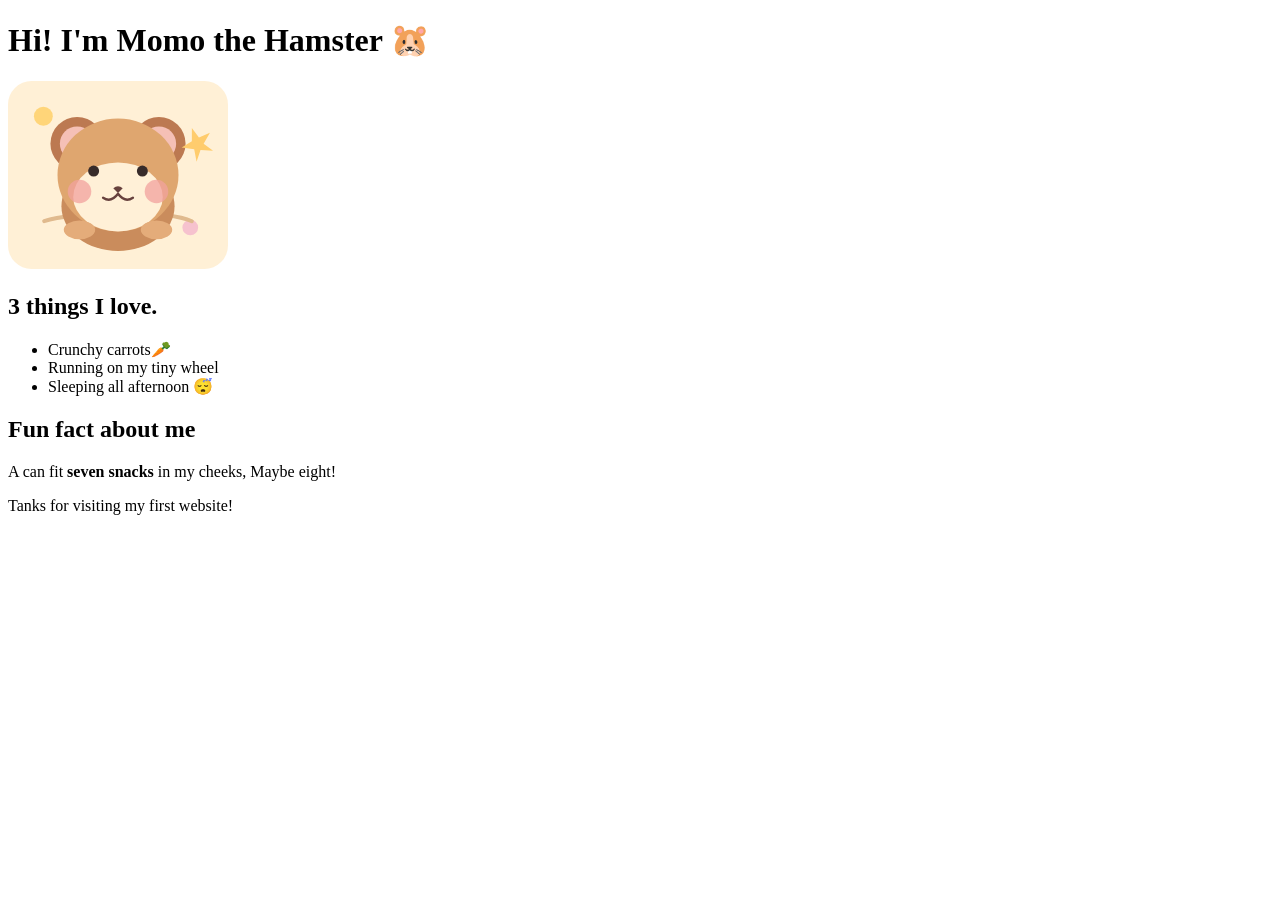
<file: 01-pure-bignner/01-momo-the-hamster/STUDENT/index.html>
<!doctype html>
<html lang="en">
  <head>
    <meta charset="UTF-8" />
    <meta name="viewport" content="width=device-width, initial-scale=1.0" />
    <title>Meet Momo</title>
  </head>
  <body>
    <h1>Hi! I'm Momo the Hamster 🐹</h1>

   
    <p></p>
    <!-- STEP 2: Show the image assets/momo.svg using an img tag. -->
    <img src="assets/momo.svg" alt="Momo" width="220">
    <!-- STEP 3: Add a level-2 heading: 3 things I love. -->
    <h2> 3 things I love.</h2>
    <!-- STEP 4: Add an unordered list with 3 things Momo loves. -->
    <ul>
    <li>Crunchy carrots🥕</li>
    <li>Running on my tiny wheel</li>
    <li>Sleeping all afternoon 😴</li>
    </ul>
    <!-- STEP 5: Add a second heading and a fun fact in a paragraph. -->
    <h2>Fun fact about me</h2>
    <p>A can fit <strong>seven snacks</strong> in my cheeks, Maybe eight!</p>
    <!-- BONUS: Make a few words bold with strong, or italic with em. -->
    <p>Tanks for visiting my first website! </p>
  </body>
</html>
</file>
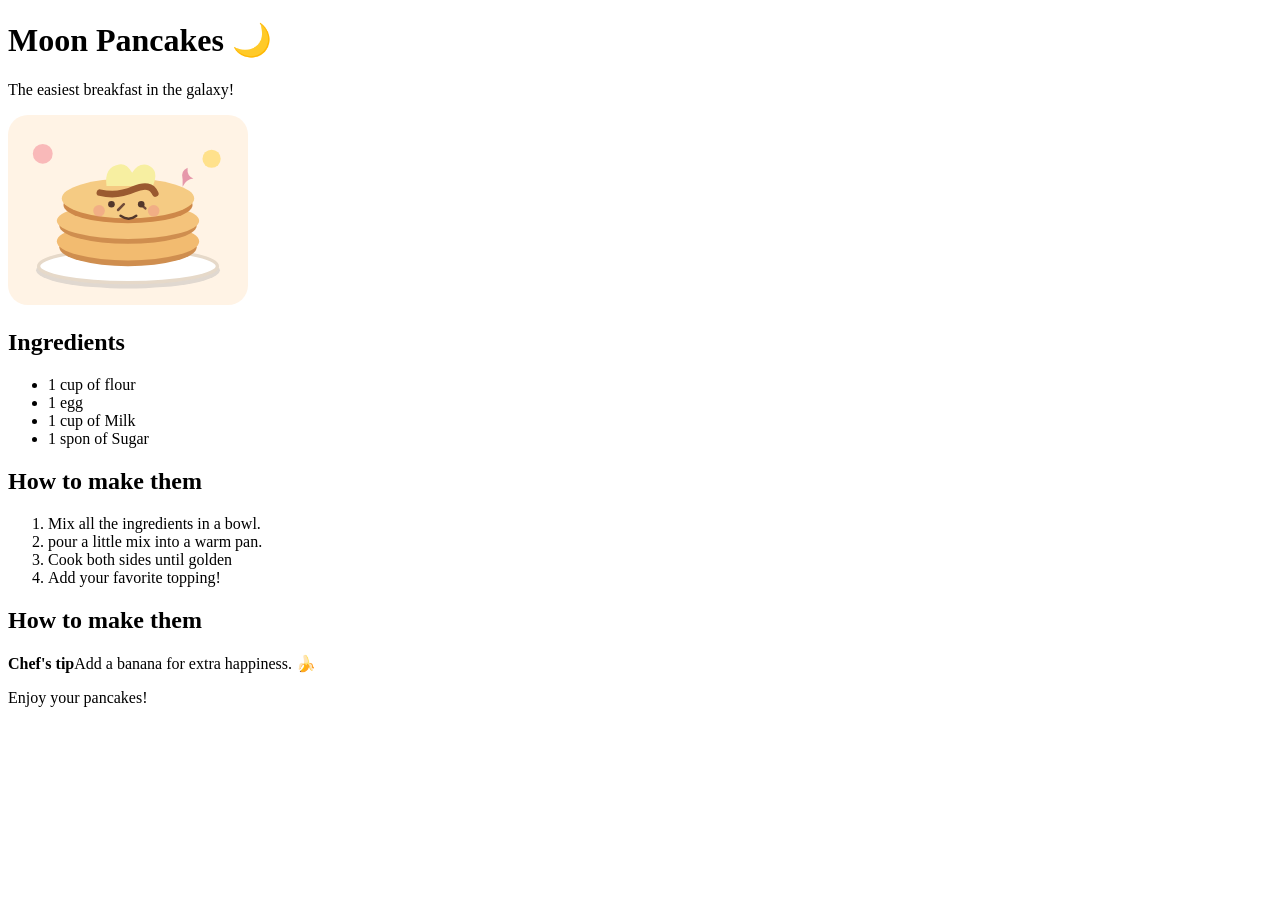
<file: 01-pure-bignner/02-moon-pancakes/STUDENT/index.html>
<!doctype html>
<html lang="en">
  <head>
    <meta charset="UTF-8" />
    <meta name="viewport" content="width=device-width, initial-scale=1.0" />
    <title>Moon Pancakes</title>
  </head>
  <body>
    <h1>Moon Pancakes 🌙</h1>
    <p>The easiest breakfast in the galaxy!</p>

    <!-- STEP 1: Add the provided image assets/pancakes.svg. -->
    <img src="assets/pancakes.svg" alt="Pancakes" width="240">
    <!-- STEP 2: Add a heading called Ingredients. -->
    <h2>Ingredients</h2>
    <!-- STEP 3: Add an unordered list of ingredients. -->
    <ul>
        <li>1 cup of flour</li> 
        <li>1 egg</li>
        <li>1 cup of Milk</li>
        <li>1 spon of Sugar</li>
    </ul>
    <!-- STEP 4: Add a heading called How to make them. -->
    <h2>How to make them</h2>
    <!-- STEP 5: Add an ordered (numbered) list of the steps. -->
    <ol>
      <li>Mix all the ingredients in a bowl.</li>
      <li>pour a little mix into a warm pan.</li>
      <li>Cook both sides until golden</li>
      <li>Add your favorite topping!</li>
    </ol>
    <!-- STEP 6: Add a Chef's tip paragraph. -->
     <h2>How to make them</h2>
     <p><strong>Chef's tip</strong>Add a banana for extra happiness. 🍌</p>
     <p>Enjoy your pancakes!</p>
  </body>
</html>
</file>
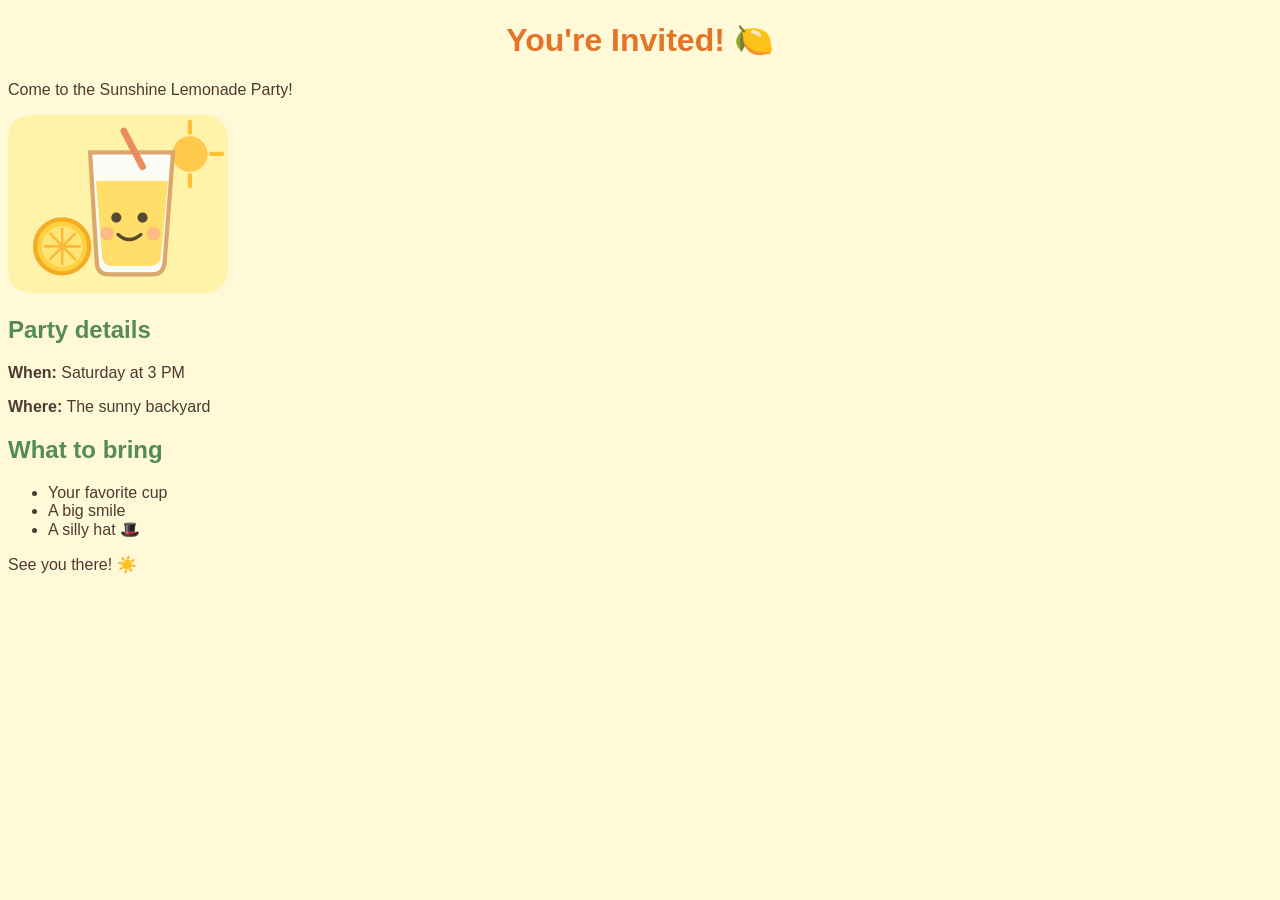
<file: 01-pure-bignner/03-sunshine-lemonade-party/STUDENT/index.html>
<!doctype html>
<html lang="en">
  <head>
    <meta charset="UTF-8" />
    <meta name="viewport" content="width=device-width, initial-scale=1.0" />
    <title>Sunshine Lemonade Party</title>
    <link rel="stylesheet" href="style.css" />
  </head>
  <body>
    <h1>You're Invited! 🍋</h1>
    <p>Come to the Sunshine Lemonade Party!</p>
    <img
      src="assets/lemonade.svg"
      alt="Cute lemonade illustration"
      width="220"
    />

    <h2>Party details</h2>
    <p><strong>When:</strong> Saturday at 3 PM</p>
    <p><strong>Where:</strong> The sunny backyard</p>

    <h2>What to bring</h2>
    <ul>
      <li>Your favorite cup</li>
      <li>A big smile</li>
      <li>A silly hat 🎩</li>
    </ul>

    <p>See you there! ☀️</p>
  </body>
</html>
</file>
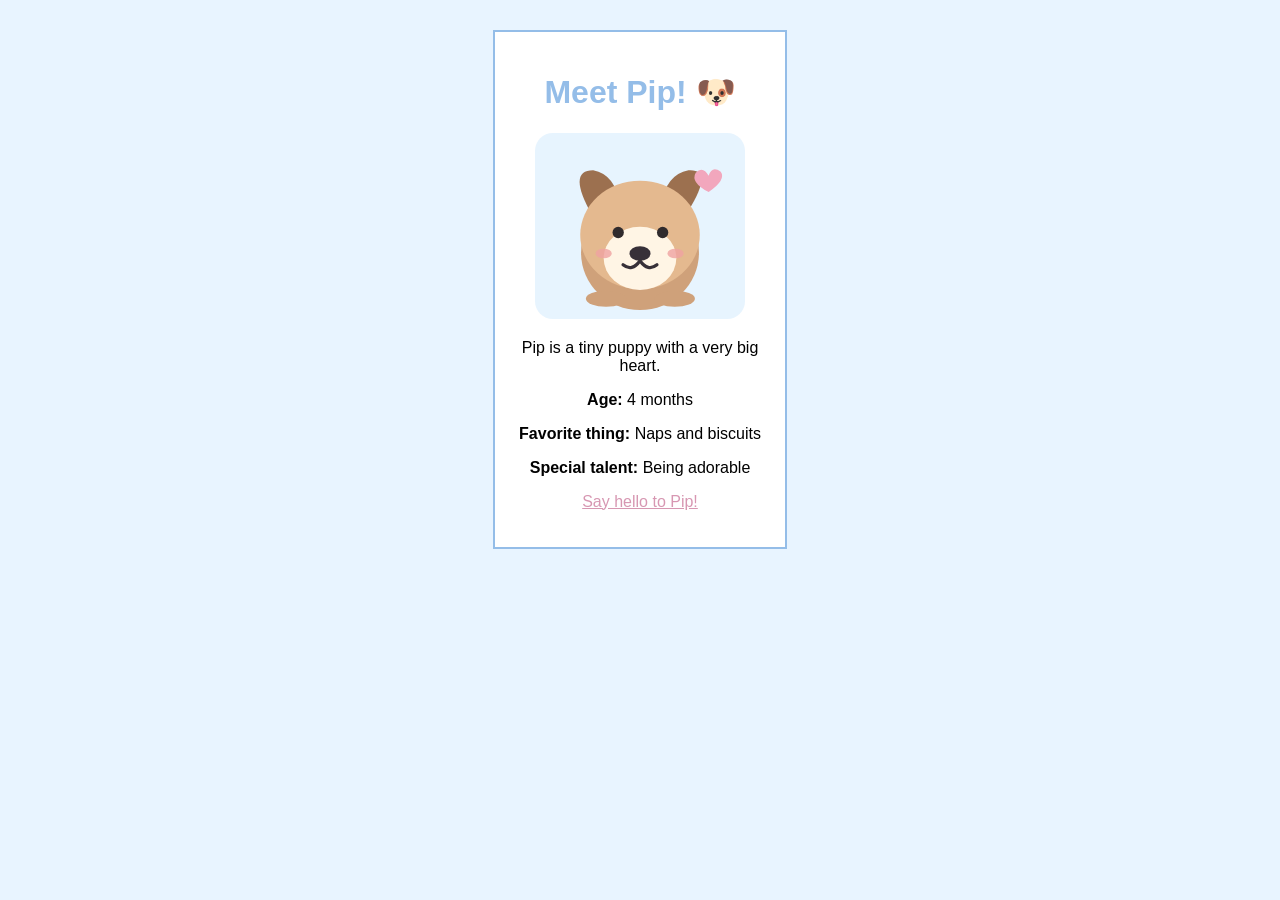
<file: 01-pure-bignner/04-adopt-pip-card/STUDENT/index.html>
<!doctype html>
<html lang="en">
  <head>
    <meta charset="UTF-8" />
    <meta name="viewport" content="width=device-width, initial-scale=1.0" />
    <title>Adopt Pip</title>
    <link rel="stylesheet" href="style.css" />
  </head>
  <body>
    <div class="card">
      <h1>Meet Pip! 🐶</h1>
      <img src="assets/pip.svg" alt="Pip the happy puppy" width="210" />
      <p>Pip is a tiny puppy with a very big heart.</p>
      <p><strong>Age:</strong> 4 months</p>
      <p><strong>Favorite thing:</strong> Naps and biscuits</p>
      <p><strong>Special talent:</strong> Being adorable</p>
      <p><a href="mailto:hello@example.com">Say hello to Pip!</a></p>
    </div>
  </body>
</html>
</file>
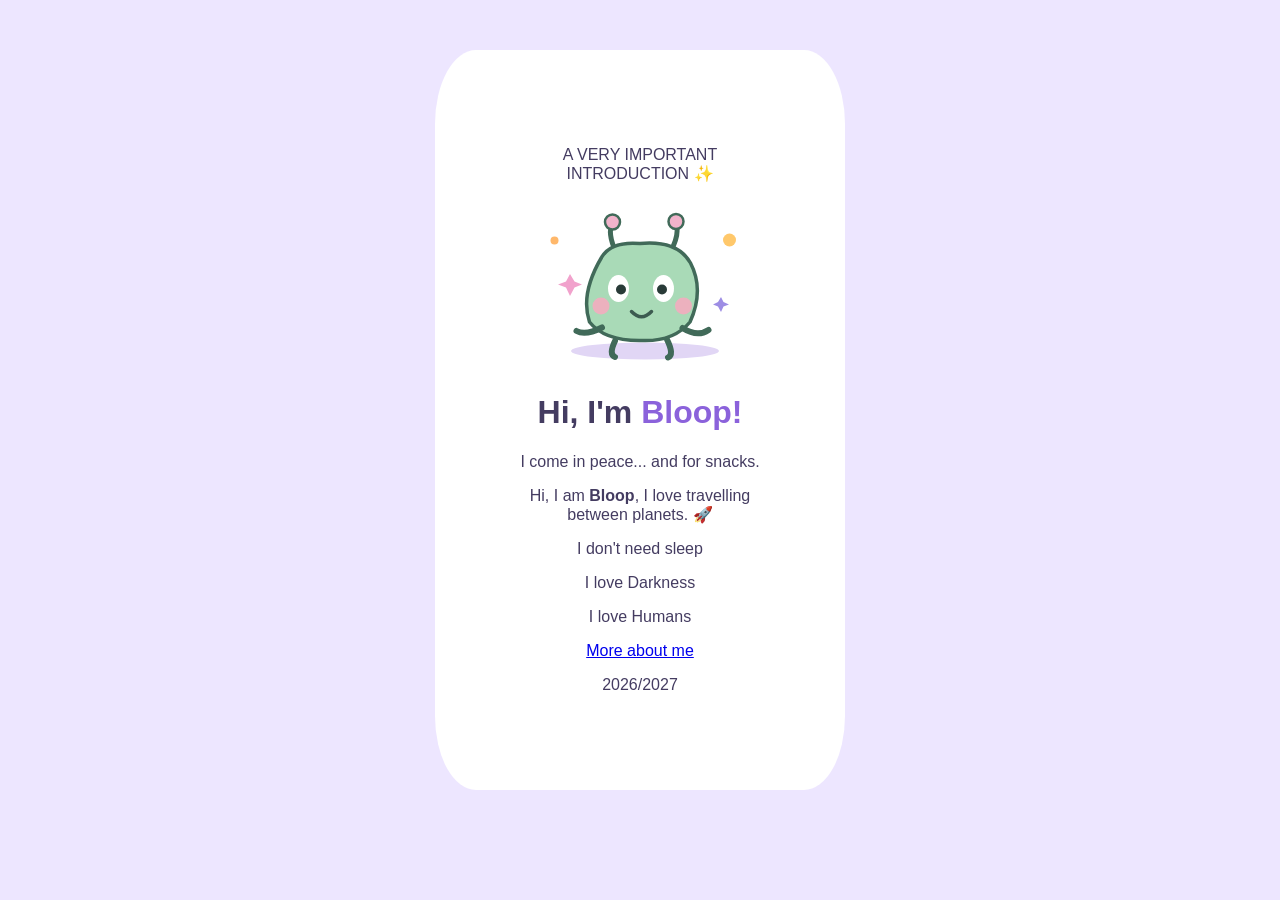
<file: 01-pure-bignner/05-bloop-poster/student/index.html>
<!DOCTYPE html>
<html lang="en">
<head>
  <meta charset="UTF-8">
  <meta name="viewport" content="width=device-width, initial-scale=1.0">
  <title>Meet Bloop!</title>
  <link rel="stylesheet" href="style.css">
</head>
<body>
  <main class="poster">
    <p class="eyebrow">A VERY IMPORTANT INTRODUCTION ✨</p>
    <img src="assets/bloop.svg" alt="Bloop, a happy green alien waving">
    <h1>Hi, I'm <span class="colored">Bloop!</span></h1>
    <p class="lead">I come in peace... and for snacks.</p>
    <!-- TODO: Add a paragraph describing Bloop and use <strong> once. -->
      <p>Hi, I am <strong>Bloop</strong>, I love travelling between planets. 🚀</p>
    <!-- TODO: Add a fun fact paragraph with class="little". -->
     <div class ="little">
        <p>I don't need sleep</p>
        <p>I love Darkness</p>
        <p>I love Humans</p>
      </div>
    <!-- TODO: Add a link with class="button" and a footer paragraph. -->
    <div class="button">
     <a href="https://en.wikipedia.org/wiki/Extraterrestrial_life">More about me </a>
    </div>
    <footer>
      <p>2026/2027</p>
    </footer>
  </main>
</body>
</html>
</file>
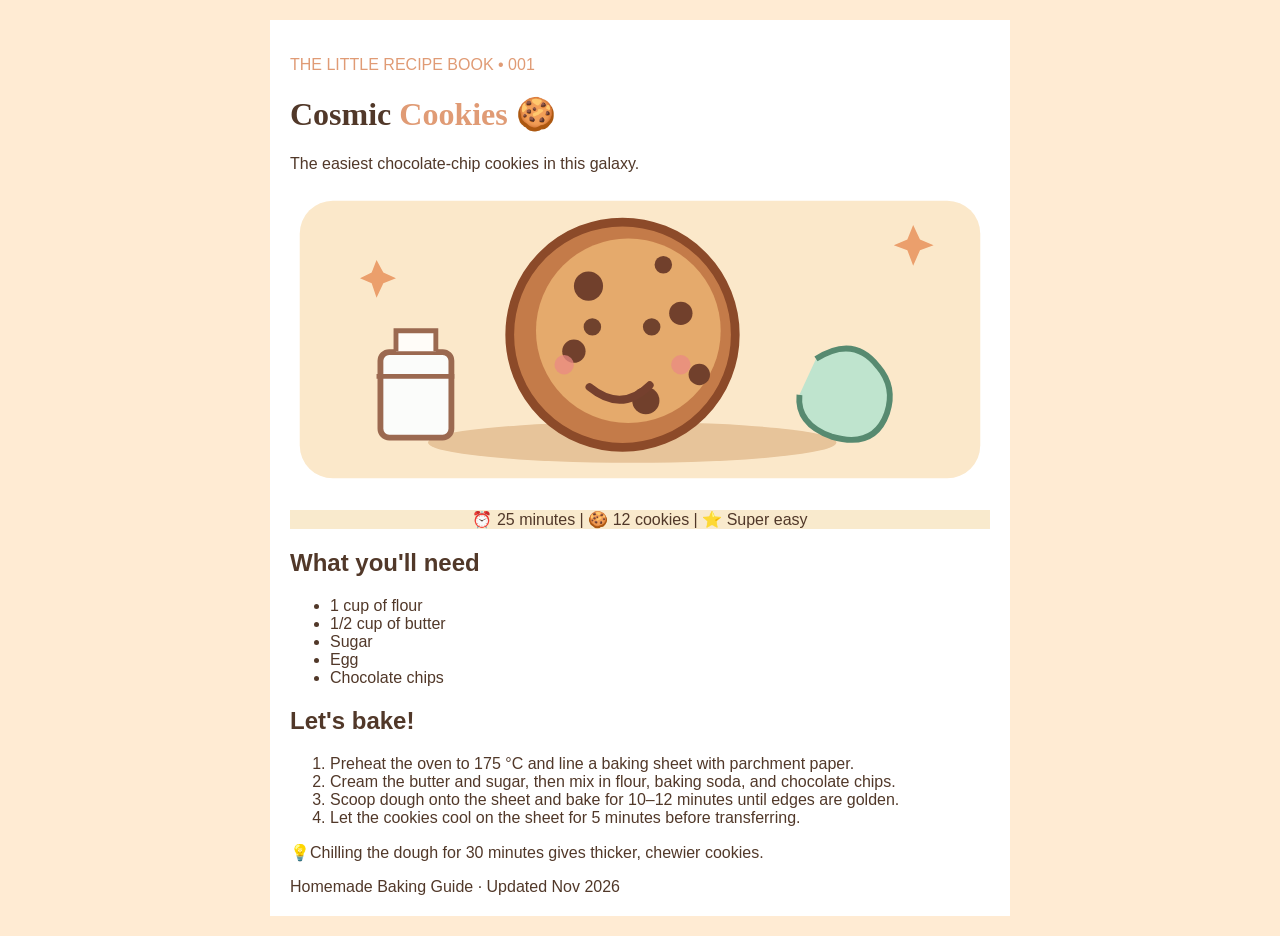
<file: 01-pure-bignner/06-cookie-recipe/student/index.html>
<!DOCTYPE html>
<html lang="en">
<head>
  <meta charset="UTF-8">
  <meta name="viewport" content="width=device-width, initial-scale=1.0">
  <title>Cosmic Cookies Recipe</title>
  <link rel="stylesheet" href="style.css">
</head>
<body>
  <main class="recipe">
    <p class="top-note">THE LITTLE RECIPE BOOK • 001</p>
    <h1>Cosmic <span class="color">Cookies 🍪</span></h1>
    <p class="intro">The easiest chocolate-chip cookies in this galaxy.</p>
    <img src="assets/cookie.svg" alt="Smiling cartoon chocolate chip cookie and milk">
    <p class="info">⏰ 25 minutes | 🍪 12 cookies | ⭐ Super easy</p>
    <h2>What you'll need</h2>
    <ul>
      <li>1 cup of flour</li>
      <li>1/2 cup of butter</li>
      <!-- TODO: add sugar, egg and chocolate chips -->
       <li>Sugar</li>
       <li>Egg</li>
       <li>Chocolate chips</li>
    </ul>
    <h2>Let's bake!</h2>
    <!-- TODO: add an ordered list with four baking steps -->
    <ol>
      <li>Preheat the oven to 175 °C and line a baking sheet with parchment paper.</li>
      <li>Cream the butter and sugar, then mix in flour, baking soda, and chocolate chips.</li>
      <li>Scoop dough onto the sheet and bake for 10–12 minutes until edges are golden.</li>
      <li>Let the cookies cool on the sheet for 5 minutes before transferring.</li>
    </ol>   
    <!-- TODO: add a highlighted tip and footer -->
     <p>💡Chilling the dough for 30 minutes gives thicker, chewier cookies.</p>

     <footer>Homemade Baking Guide · Updated Nov 2026</footer>
  </main>
</body>
</html>
</file>
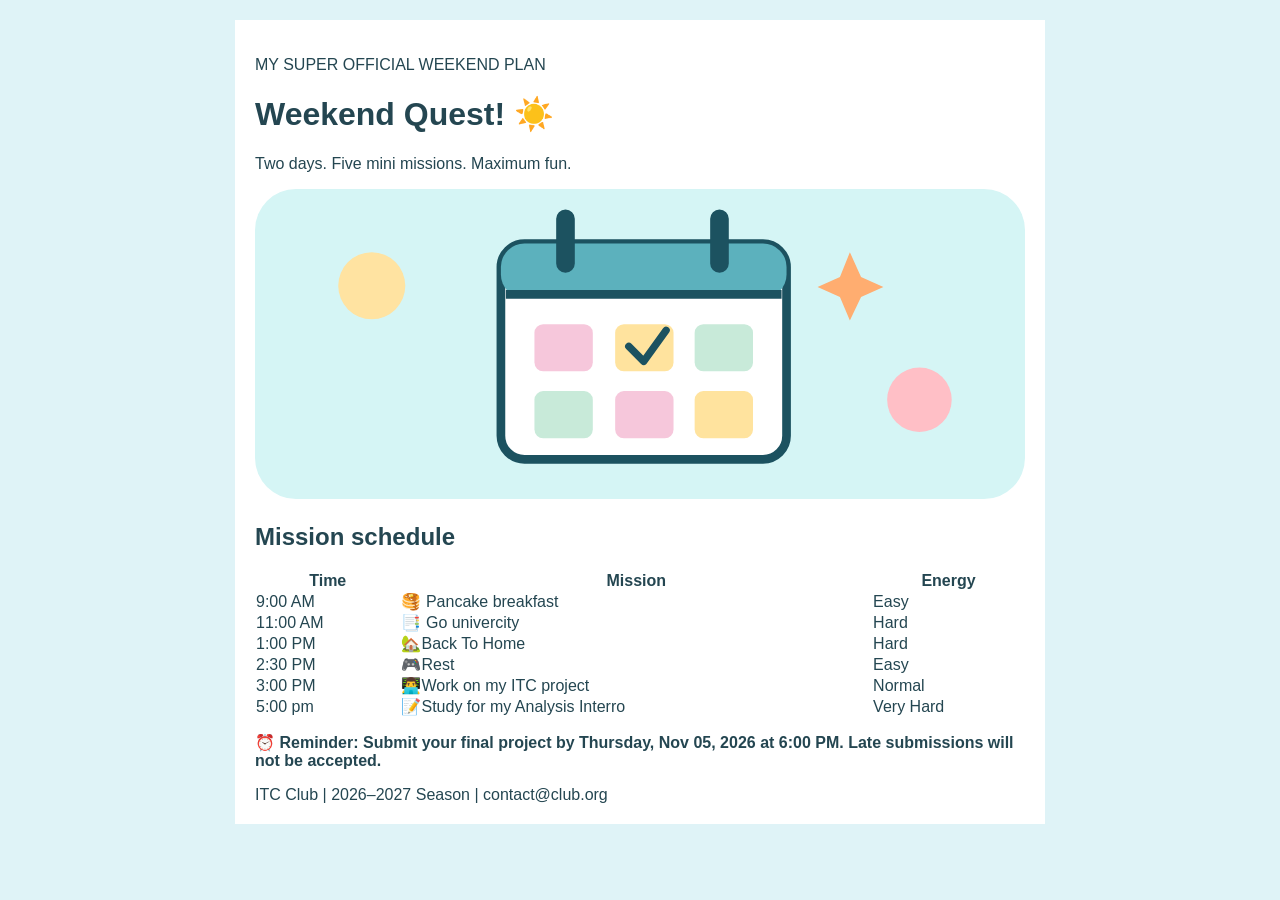
<file: 01-pure-bignner/07-weekend-board/student/index.html>
<!DOCTYPE html>
<html lang="en">
<head>
  <meta charset="UTF-8">
  <meta name="viewport" content="width=device-width, initial-scale=1.0">
  <title>Weekend Quest</title>
  <link rel="stylesheet" href="style.css">
</head>
<body>
  <main class="board">
    <p class="top-note">MY SUPER OFFICIAL WEEKEND PLAN</p>
    <h1>Weekend Quest! ☀️</h1>
    <p class="intro">Two days. Five mini missions. Maximum fun.</p>
    <img src="assets/weekend.svg" alt="Cute illustrated calendar">
    <h2>Mission schedule</h2>
    <table>
      <thead><tr><th>Time</th><th>Mission</th><th>Energy</th></tr></thead>
      <tbody>
        <tr><td>9:00 AM</td><td>🥞 Pancake breakfast</td><td>Easy</td></tr>
        <!-- TODO: add four more rows using tr and td -->
         <tr><td>11:00 AM</td><td>📑 Go univercity</td><td>Hard</td></tr>
         <tr><td>1:00 PM</td><td>🏡Back To Home</td><td>Hard</td></tr>
         <tr><td>2:30 PM</td><td>🎮Rest</td><td>Easy</td></tr>
         <tr><td>3:00 PM</td><td>👨‍💻Work on my ITC project</td><td>Normal</td></tr>
         <tr><td>5:00 pm</td><td>📝Study for my Analysis Interro</td><td>Very Hard</td></tr>
      </tbody>
    </table>
    <!-- TODO: add reminder and footer text -->
     <p><strong>⏰ Reminder: Submit your final project by Thursday, Nov 05, 2026 at 6:00 PM. Late submissions will not be accepted.</strong></p>
     <footer>ITC Club | 2026–2027 Season | contact@club.org</footer>
  </main>
</body>
</html>
</file>
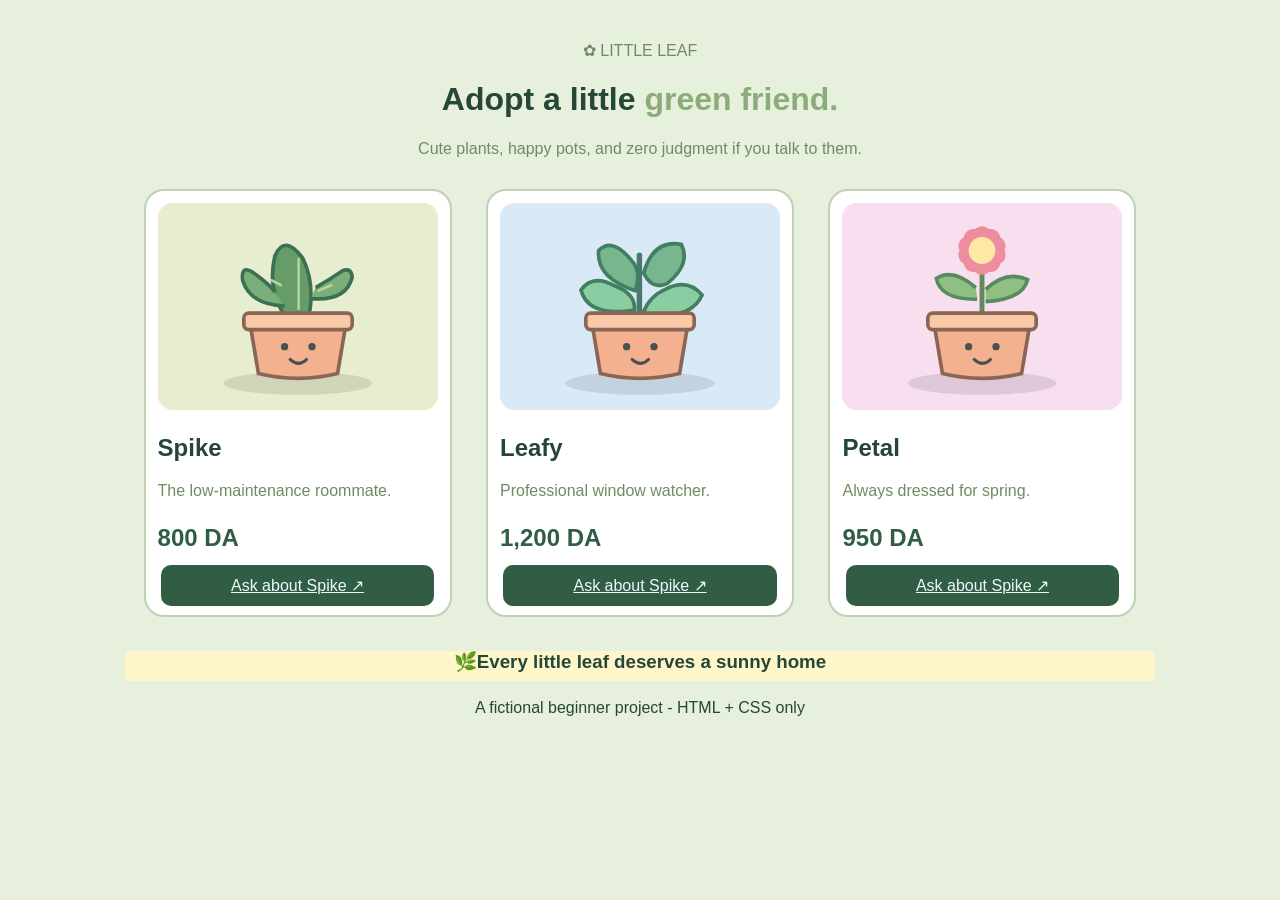
<file: 01-pure-bignner/08-tiny-plant-shop/student/index.html>
<!DOCTYPE html>
<html lang="en">
<head>
  <meta charset="UTF-8">
  <meta name="viewport" content="width=device-width, initial-scale=1.0">
  <title>Little Leaf Plant Shop</title>
  <link rel="stylesheet" href="style.css">
</head>
<body>
    <main class="shop">

      <p class="brand">✿ LITTLE LEAF</p>
      
      <h1>Adopt a little <span class="colored">green friend.</span></h1>
      <p class="intro">Cute plants, happy pots, and zero judgment if you talk to them.</p>
      <div class="plants">
        <article class="plant">
          <img src="assets/cactus.svg" alt="Smiling cactus in a peach pot">
          <h2>Spike</h2>
          <p class="plus">The low-maintenance roommate.</p>
          <p class="price"><strong>800 DA</strong></p>
          <a href="mailto:plants@example.com?subject=Spike">Ask about Spike ↗</a>
        </article>
        <!-- TODO: copy the plant card twice, for Leafy and Petal. -->
        <article class="plant">
          <img src="assets/leafy.svg" alt="plant in a peach pot">
          <h2>Leafy</h2>
          <p class="plus">Professional window watcher.</p>
          <p class="price"><strong>1,200 DA</strong></p>
          <a href="mailto:plants@example.com?subject=Spike">Ask about Spike ↗</a>
        </article>

        <article class="plant">
          <img src="assets/flower.svg" alt="Flower in a peach pot">
          <h2>Petal</h2>
          <p class="plus">Always dressed for spring.</p>
          <p class="price"><strong>950 DA</strong></p>
          <a href="mailto:plants@example.com?subject=Spike">Ask about Spike ↗</a>
        </article>
      </tr>
      <!-- Images are assets/leafy.svg and assets/flower.svg -->
    </div>
    <!-- TODO: add a little green slogan and footer -->
     <h3 class="slogan">🌿Every little leaf deserves a sunny home</h3>
    <footer>A fictional beginner project - HTML + CSS only</footer>
  </main>
</body>
</html>
</file>
<file: 01-pure-bignner/03-sunshine-lemonade-party/STUDENT/style.css>
/* Challenge 03: change the colors! */
body {
  font-family: Arial, sans-serif;
  /* TODO: choose a background-color and a color for the text */
  background-color: #fff9d8;
  color: #4b3b32;
}

/* TODO: write an h1 rule with color and text-align */
h1{
    color: #e37428;
    text-align: center;
}
/* TODO: write an h2 rule with color */
h2{
  color: #558b55;
}

@media (max-width:600px) {
  
}
</file>
<file: 01-pure-bignner/04-adopt-pip-card/STUDENT/style.css>
/* Challenge 04: style your first card. */
body {
  font-family: Arial, sans-serif;
  /* TODO: background-color, color, text-align */
  background: #e8f4ff;
  color: black;
  text-align: center;
}

/* TODO: make a .card rule using background-color, width, padding, margin and border */
.card{
    background-color: white;
    width: 250px;
    padding: 20px;
    margin: 30px auto;
    border: 2px solid #94bde8;
}
/* TODO: choose a color for h1 */
h1 {
  color: #94bde8;
}
/* TODO: choose a color for the link (a) */
a {
  color: #d797b2;
}

@media (max-width:600px) {
  
}
</file>
<file: 01-pure-bignner/05-bloop-poster/student/style.css>
/* CHALLENGE 01 — start here! */
body {
  font-family: Arial, sans-serif;
  background-color: #ede6ff;
  color: #443C61;
  text-align: center;
  /* TODO: Add margin and padding */
  margin: 30px;
  padding: 20px;
  
}
.poster {
  border: #443c61;
  background-color: white;
  /* TODO: width/max-width, margin, padding, border, border-radius */
  align-items: center;
  width: 250px; max-width:100%;
  padding: 80px;
  margin: auto;
  border: 15px;
  border-radius: 10%;
}
img { width: 250px; max-width: 100%; }
/* TODO: Style the eyebrow, h1, text, fun fact and link */

.colored {
  color: #8b62db;
}

@media (max-width:600px) {
  
}
</file>
<file: 01-pure-bignner/06-cookie-recipe/student/style.css>
/* CHALLENGE 02 — basic CSS */
body {
  font-family: Arial, sans-serif;
  background-color: #FFEBD3;
  color: #513829;
  margin: 0;
  padding: 20px;
}
.recipe {
  background-color: white;
  max-width: 700px;
  margin: 0 auto;
  padding: 20px;
}
img { width: 100%; }
/* TODO: Style h1, h2, lists, info bar, tip and footer */
h1{
  font-family: 'Times New Roman', Times, serif;
}

.color {
  color: #e09b75;
}

.top-note {
  color: #e09b75;
}

.info {
  background-color: #f9eacd;
  text-align: center;
}

@media (max-width:600px) {
  
}
</file>
<file: 01-pure-bignner/07-weekend-board/student/style.css>
/* CHALLENGE 03 — simple tables and basic CSS */
body {
  font-family: Arial, sans-serif;
  background-color: #DFF3F7;
  color: #244651;
  margin: 0;
  padding: 20px;
}
.board { background-color: white; max-width: 770px; margin: 0 auto; padding: 20px; }
img { width: 100%; }
table { width: 100%; border-collapse: collapse; }
/* TODO: Style the title, table header, cells, striped rows and yellow reminder */

@media (max-width:600px) {
  
}
</file>
<file: 01-pure-bignner/08-tiny-plant-shop/student/style.css>
/* CHALLENGE 04 — slightly harder, but still only basic CSS */
body {
  background-color: #E6F0DC;
  color: #264737;
  font-family: Arial, sans-serif;
  text-align: center;
  margin: 0;
  padding: 25px 12px;
}
.shop { max-width: 1030px; margin: 0 auto; }
.plant { background-color: white; border: 2px solid #BDD2B7; margin: 15px; padding: 12px; }
.plant img { width: 100%; }
/* TODO: use display: inline-block and width to place 3 cards side-by-side. */
article {
  display: inline-block;
  border-radius: 20px;
  margin: 100px;
  width: 280px;
  height: 400px;
}

.plus {
  text-align: left;
}

p {
  color: #708b62;
}

h2 {
  text-align: left;
}

a {
  color: aliceblue;
  background-color: #315d45;
  padding: 12px 70px;
  border-radius: 10px;
}

.price {
  color: #315d45;
  text-align: left;
  font-size: 24Px;
}

.colored {
  color: #8bac7a;
}

.slogan {
  background-color: #fff5cb;
  height: 30px;
}
/* TODO: style headings, prices, links and cards. */
/* BONUS: Add @media (max-width: 660px) to stack cards on phones. */

@media (max-width:600px) {
  
}
</file>
